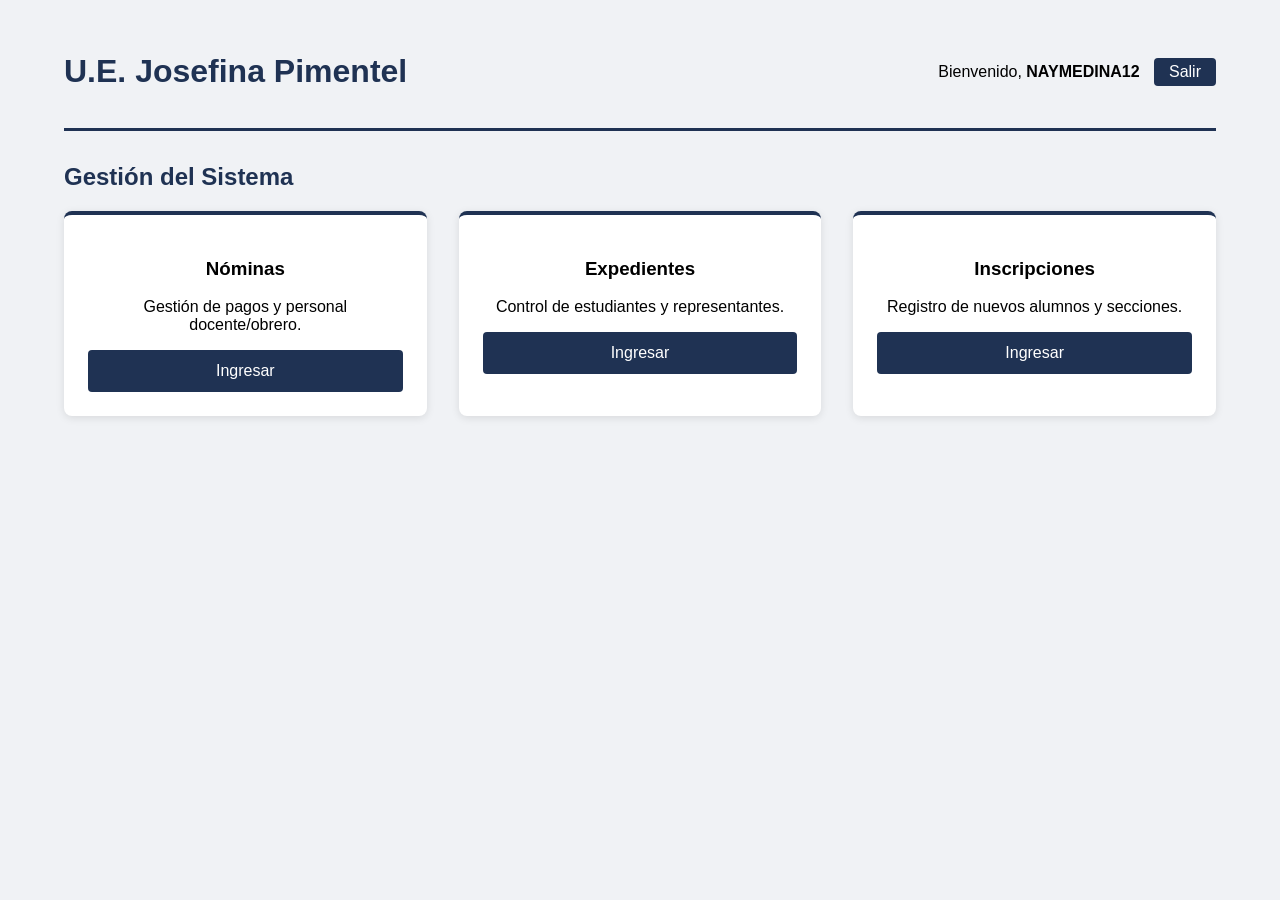
<file: dashboard.html>
<!DOCTYPE html>
<html lang="es">
<head>
    <meta charset="UTF-8">
    <meta name="viewport" content="width=device-width, initial-scale=1.0">
    <title>Panel Principal - U.E. Josefina Pimentel</title>
    <link rel="stylesheet" href="src/css/style.css">
</head>
<body>
    <div class="dashboard-container">
        <header>
            <h1>U.E. Josefina Pimentel</h1>
            <div class="user-info">
                <span>Bienvenido, <strong>NAYMEDINA12</strong></span>
                <button onclick="window.location.href='index.html'" style="width: auto; padding: 5px 15px; margin-left: 10px;">Salir</button>
            </div>
        </header>

        <main>
            <h2>Gestión del Sistema</h2>
            <div class="modules-grid">
                <div class="module-card">
                    <h3>Nóminas</h3>
                    <p>Gestión de pagos y personal docente/obrero.</p>
                    <button>Ingresar</button>
                </div>
                <div class="module-card">
                    <h3>Expedientes</h3>
                    <p>Control de estudiantes y representantes.</p>
                    <button>Ingresar</button>
                </div>
                <div class="module-card">
                    <h3>Inscripciones</h3>
                    <p>Registro de nuevos alumnos y secciones.</p>
                    <button>Ingresar</button>
                </div>
            </div>
        </main>
    </div>
</body>
</html>
</file>
<file: src/css/style.css>
body {
    font-family: Arial, sans-serif;
    background-color: #f0f2f5;
    margin: 0;
}

.login-container {
    display: flex;
    justify-content: center;
    align-items: center;
    height: 100vh;
}

form {
    background-color: white;
    padding: 2rem;
    border-radius: 8px;
    box-shadow: 0 4px 12px rgba(0,0,0,0.1);
    width: 100%;
    max-width: 400px;
    text-align: center;
}

.logo {
    width: 100px;
    margin-bottom: 1rem;
}

.input-group {
    margin-bottom: 1rem;
    text-align: left;
}

.input-group label {
    display: block;
    margin-bottom: 0.5rem;
    color: #333;
}

.input-group input {
    width: 100%;
    padding: 0.75rem;
    border: 1px solid #ddd;
    border-radius: 4px;
    box-sizing: border-box;
}

button {
    width: 100%;
    padding: 0.75rem;
    background-color: #1F3253;
    color: white;
    border: none;
    border-radius: 4px;
    cursor: pointer;
    font-size: 1rem;
}

button:hover {
    background-color: #16253d;
}

#message {
    margin-top: 1rem;
    font-size: 0.9rem;
}

.dashboard-container {
    width: 90%;
    max-width: 1200px;
    margin: 2rem auto;
}

header {
    display: flex;
    justify-content: space-between;
    align-items: center;
    border-bottom: 3px solid #1F3253;
    padding-bottom: 1rem;
    margin-bottom: 2rem;
}

h1, h2 {
    color: #1F3253;
}

.modules-grid {
    display: grid;
    grid-template-columns: repeat(auto-fit, minmax(250px, 1fr));
    gap: 2rem;
}

.module-card {
    background: white;
    padding: 1.5rem;
    border-radius: 8px;
    box-shadow: 0 2px 8px rgba(0,0,0,0.1);
    text-align: center;
    border-top: 4px solid #1F3253;
}
</file>
